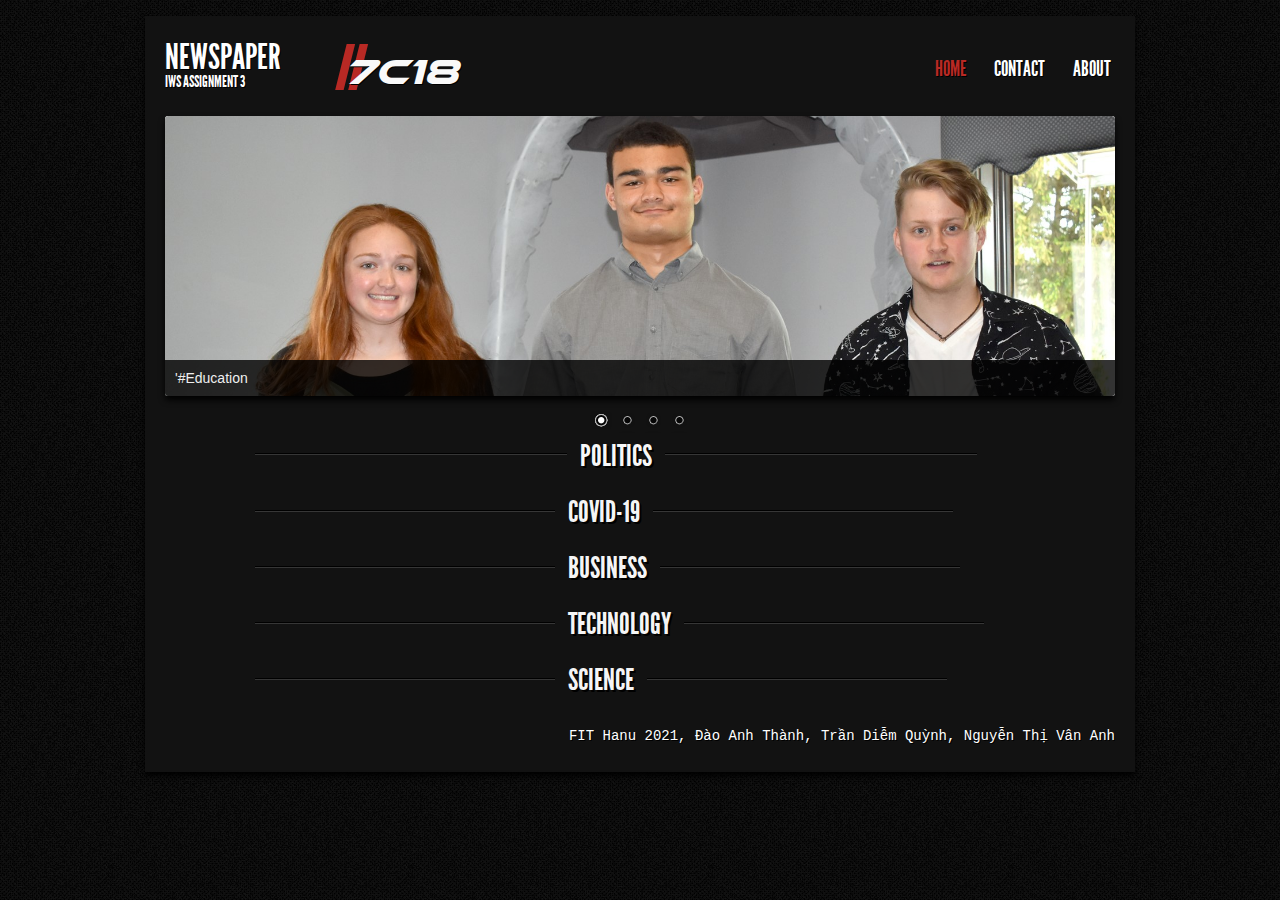
<file: client/index.html>
<!DOCTYPE html>
<html>
    <head>
        <meta charset="utf-8" />
        <link rel="stylesheet" href="css/style.css" />
		<link rel="stylesheet" href="css/nivo-slider.css" type="text/css" media="screen" />
		<link rel="stylesheet" href="css/default/default.css" type="text/css" media="screen" />
		<script src="http://ajax.googleapis.com/ajax/libs/jquery/1.7.1/jquery.min.js" type="text/javascript"></script>
		<script src="./script/jquery.nivo.slider.pack.js" type="text/javascript"></script>
		<script src="./script/consumeapi.js" type="text/javascript" defer></script>
        <!--[if lt IE 9]>
        <script src="http://html5shiv.googlecode.com/svn/trunk/html5.js"></script>
        <![endif]-->
        <title>IWS Assignment 3</title>
    </head>
	<body id="home">
		<div id="wrapper">
		
			<!--__--__--__--__--__--  L O G O  &   N A V    B A R --__--___--__--__--__-->
			<header>
				<div id="logo">
					<h1>Newspaper <span id="ii">II</span>  <span id="srt">7C18</span></h1>
					<div id="tagline">
					<h2>IWS ASSIGNMENT 3</h2>
				</div>
				</div>
				<nav>
					<ul>
						<li><a href="index.html" id="homenav">Home</a></li>
						<li><a href="contact.html">Contact</a></li>
						<li><a href="about.html">About</a></li>
					</ul>
				</nav>
			</header>
			
			<!--__--__--__--__--  T H E    S L I D E R --__--__--__--___--__--__--__-->
			<div class="slider-wrapper theme-default">
				<div id="slider" class="nivoSlider">
					<a href="#"><img src="images/slide1.jpg" alt="" title="'#Education" /></a>
					<a href="#"><img src="images/slide2.jpg" alt="" title="'#Covid-19" /></a>
					<img src="images/slide3.png" alt="" title="'#Sport" />
					<img src="images/slide4.jpg" alt="" title="'#Music"/>
				</div>
			</div>
			<script type="text/javascript">
			$(window).load(function() {
				$('#slider').nivoSlider({pauseTime: 6000,});
			});
			</script>
			
			<!--__--__--__--__--  M A I N   C O N T E N T  --__--__--__--___--__--__-->
			<section>

				<!--__--__--__--__-   POLITICS   - __--__--__--__---->

				<div id="line">
					<div class="dline"></div>
					<h1>POLITICS</h1>
					<div class="dline"></div>
				</div>

				<div class="ourserv"></div>


				<!--__--__--__--__-   COVID-19   - __--__--__--__---->

				<div id="sline">
					<div class="sdline"></div>
					<h1>COVID-19</h1>
					<div class="sdline"></div>
				</div>
				<div class="ourserv" id = "covid"></div>
					



				<!--__--__--__--__-   BUSINESS   - __--__--__--__---->
					
				<div id="sline">
					<div class="sdline"></div>
					<h1>BUSINESS</h1>
					<div class="sdline"></div>
				</div>
				<div class="ourserv" id = "business"></div>
					

				<!--__--__--__--__-   TECHNOLOGY   - __--__--__--__---->

				<div id="sline">
					<div class="sdline"></div>
					<h1>TECHNOLOGY </h1>
					<div class="sdline"></div>
				</div>
				<div class="ourserv" id="technology" ></div>



				<!--__--__--__--__-   SCIENCE   - __--__--__--__---->
	
				<div id="sline">
					<div class="sdline"></div>
					<h1>SCIENCE </h1>
					<div class="sdline"></div>
				</div>
				<div class="ourserv" id="science"></div>	





			</section>				
			<!--__--__--__--__--  T H E    F O O T E R --__--__--__--___--__--__--__-->
			<footer>
				<p>
					FIT Hanu 2021, Đào Anh Thành, Trần Diễm Quỳnh, Nguyễn Thị Vân Anh </p>
			</footer>
		</div>			
	</body>
</html>
</file>
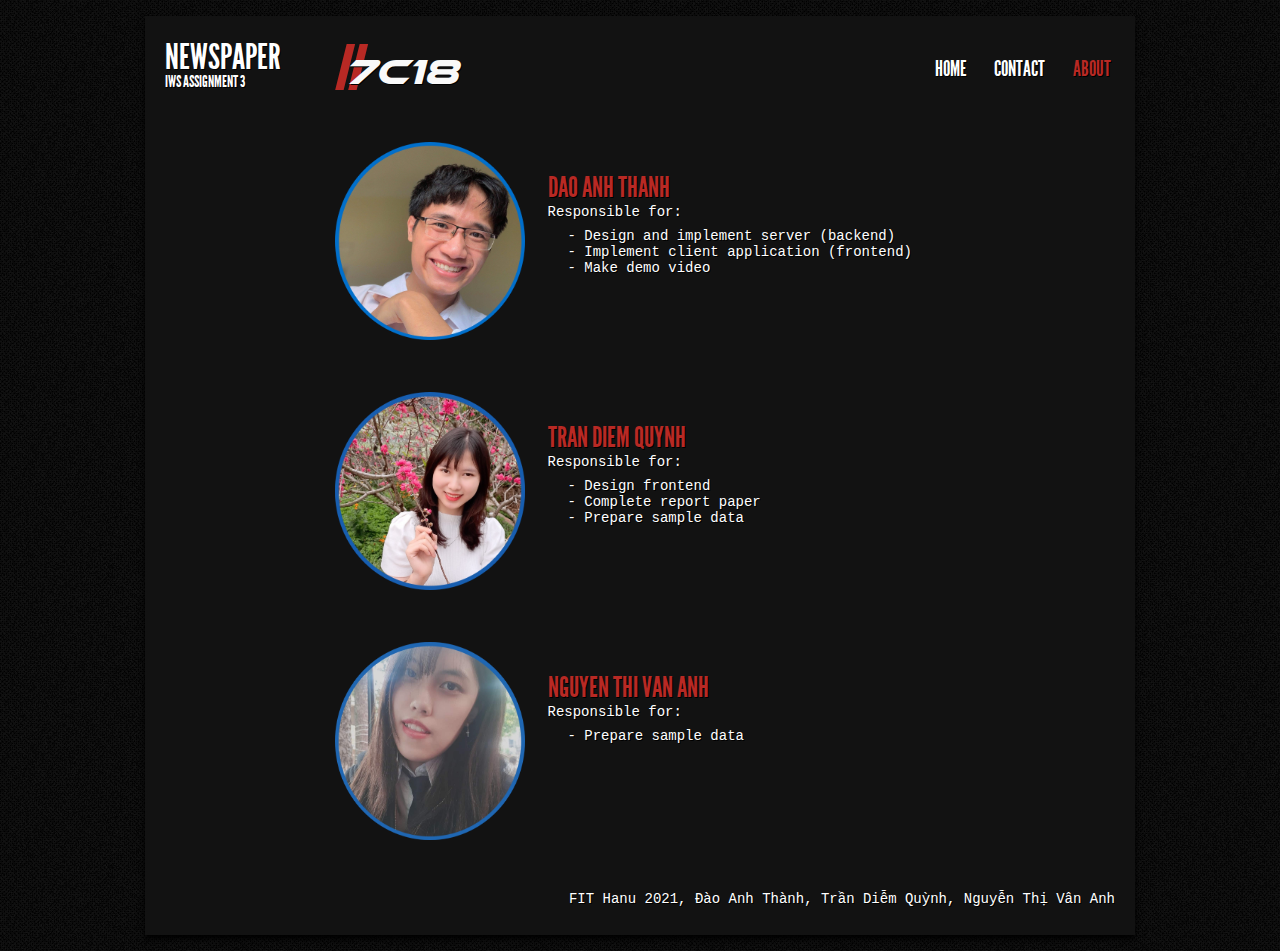
<file: client/about.html>
<!DOCTYPE html>
<html>
    <head>
        <meta charset="utf-8" />
        <link rel="stylesheet" href="css/style.css" />
		<link rel="stylesheet" href="css/nivo-slider.css" type="text/css" media="screen" />
		<link rel="stylesheet" href="css/default/default.css" type="text/css" media="screen" />
		<script src="http://ajax.googleapis.com/ajax/libs/jquery/1.7.1/jquery.min.js" type="text/javascript"></script>
		<script src="jquery.nivo.slider.pack.js" type="text/javascript"></script>
		<script src="./script/singlepost.js" type="text/javascript"></script>
        <!--[if lt IE 9]>
        <script src="http://html5shiv.googlecode.com/svn/trunk/html5.js"></script>
        <![endif]-->
        <title id = "articletitle"></title>
    </head>
	<body id="about">
		<div id="wrapper">
		
			<!--__--__--__--__--__--  L O G O  &   N A V    B A R --__--___--__--__--__-->
			<header>
				<div id="logo">
				<h1>Newspaper <span id="ii">II</span>  <span id="srt">7C18</span></h1>
				<div id="tagline">
					<h2>IWS ASSIGNMENT 3</h2>
				</div>
				</div>
				<nav>
					<ul>
						<li><a href="index.html" id="homenav">Home</a></li>
						<li><a href="contact.html">Contact</a></li>
						<li><a href="about.html" id = "aboutnav">About</a></li>
					</ul>
				</nav>
			</header>
			
			<section>

				<div class = "about_wrapper">
					<div id="avatar">
						<img src="./images/daoanhthanh.png"/>
					</div>
					<div id="introduce">
						<h1>DAO ANH THANH</h1>
						<p>Responsible for:</p>
						<ul class = "a">
							<li>- Design and implement server (backend)</li>
							<li>- Implement client application (frontend)</li>
							<li>- Make demo video</li>
						</ul>
					</div>
				</div>
				<div class = "about_wrapper">
					<div id="avatar">
						<img src="./images/trandiemquynh.png"/>
					</div>
					<div id="introduce">
						<h1>TRAN DIEM QUYNH</h1>
						<p>Responsible for:</p>
						<ul class = "a">
							<li>- Design frontend</li>
							<li>- Complete report paper</li>
							<li>- Prepare sample data</li>
						</ul>
					</div>
				</div>
				<div class = "about_wrapper">
					<div id="avatar">
						<img src="./images/nguyenthivananh.png"/>
					</div>
					<div id="introduce">
						<h1>NGUYEN THI VAN ANH</h1>
						<p>Responsible for:</p>
						<ul class = "a">
							<li>- Prepare sample data</li>
							
						</ul>
					</div>
				</div>
				





			</section>				
			<!--__--__--__--__--  T H E    F O O T E R --__--__--__--___--__--__--__-->
			<footer>
				<p>
					FIT Hanu 2021, Đào Anh Thành, Trần Diễm Quỳnh, Nguyễn Thị Vân Anh </p>
			</footer>
		</div>			
	</body>
</html>
</file>
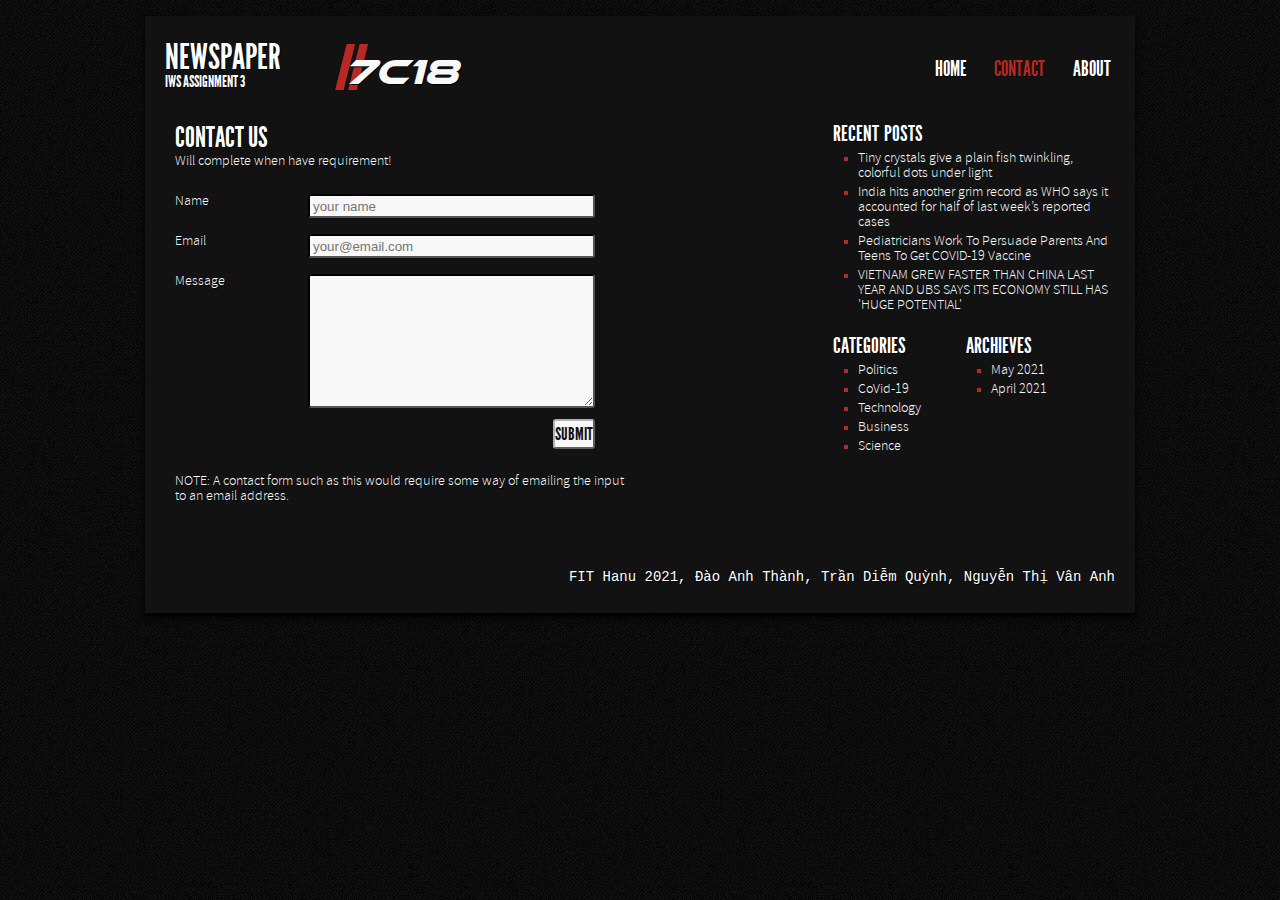
<file: client/contact.html>
<!DOCTYPE html>
<html>
    <head>
        <meta charset="utf-8" />
        <link rel="stylesheet" href="css/style.css" />
		<link rel="stylesheet" href="css/nivo-slider.css" type="text/css" media="screen" />
		<link rel="stylesheet" href="css/default/default.css" type="text/css" media="screen" />
		<script src="http://ajax.googleapis.com/ajax/libs/jquery/1.7.1/jquery.min.js" type="text/javascript"></script>
		<script src="jquery.nivo.slider.pack.js" type="text/javascript"></script>
		<script src="./script/consumeapi.js" type="text/javascript"></script>
        <!--[if lt IE 9]>
        <script src="http://html5shiv.googlecode.com/svn/trunk/html5.js"></script>
        <![endif]-->
        <title>IWS Assignment 3</title>
    </head>
	<body id="contact">
		<div id="wrapper">
		
			<!--__--__--__--__--__--  L O G O  &   N A V    B A R --__--___--__--__--__-->
			<header>
				<div id="logo">
					<h1>Newspaper <span id="ii">II</span>  <span id="srt">7C18</span></h1>
					<div id="tagline">
					<h2>IWS ASSIGNMENT 3</h2>
				</div>
				</div>
				<nav>
					<ul>
						<li><a href="index.html" id="homenav">Home</a></li>
						<li><a href="contact.html" id="contactnav">Contact</a></li>
						<li><a href="about.html">About</a></li>
					</ul>
				</nav>
			</header>
			
			<!--__--__--__--__--  M A I N   C O N T E N T  --__--__--__--___--__--__-->
			<section>
				<div id="contactpost">
					<h1>Contact Us</h1>
					<p>Will complete when have requirement!</p>
					<form method="post" action="#">
				        <div id="contactform">
						<p><label for="name">Name</label><input type="user" name="name" id="name" placeholder="your name" onfocus="this.placeholder = ''" onblur="this.placeholder = 'your name'" /></p> 
						<p><label for="email">Email</label><input type="email" name="email" id="email" placeholder="your@email.com" onfocus="this.placeholder = ''" onblur="this.placeholder = 'your@email.com'" /></p> 
					    <p><label for="message">Message</label><textarea name="message" id="message"></textarea></p>
						<p style="padding-top: 105px"><span>&nbsp;</span><input class="submit" type="submit" name="contact_submitted" value="submit" /></p>
						</div>
				    </form>
					&nbsp;
					<p>NOTE: A contact form such as this would require some way of emailing the input<br />
					to an email address.</p>
				</div>

				<!--__--__--__--  S I D E B A R --__--__--__--__-->
				<div id="sidebar">
					<aside>
						<h1>Recent Posts</h1>
						<ul>
							<li><a href="#">Tiny crystals give a plain fish twinkling, colorful dots under light</a></li>
							<li><a href="#">India hits another grim record as WHO says it accounted for half of last week’s reported cases</a></li>
							<li><a href="#">Pediatricians Work To Persuade Parents And Teens To Get COVID-19 Vaccine</a></li>
							<li><a href="#">VIETNAM GREW FASTER THAN CHINA LAST YEAR AND UBS SAYS ITS ECONOMY STILL HAS 'HUGE POTENTIAL'</a></li>						
						</ul>
					</aside>
					<aside>
						<div id="cat">
							<h1>Categories</h1>
							<ul>
								<li><a href="#">Politics</a>
									<li><a href="#">CoVid-19</a>
									<li><a href="#">Technology</a>
									<li><a href="#">Business</a>
									<li><a href="#">Science</a>
								</ul>
							</div>
							<div id="archives">
								<h1>Archieves</h1>
								<ul>
									<li><a href="#">May 2021</a>
									<li><a href="#">April 2021</a>
							</ul>
						</div>
					</aside>
				</div>
			</section>
			<!--__--__--__--__--  T H E    F O O T E R --__--__--__--___--__--__--__-->
			<footer>
				<p>
					FIT Hanu 2021, Đào Anh Thành, Trần Diễm Quỳnh, Nguyễn Thị Vân Anh </p>
			</footer>
		</div>			
	</body>
</html>
</file>
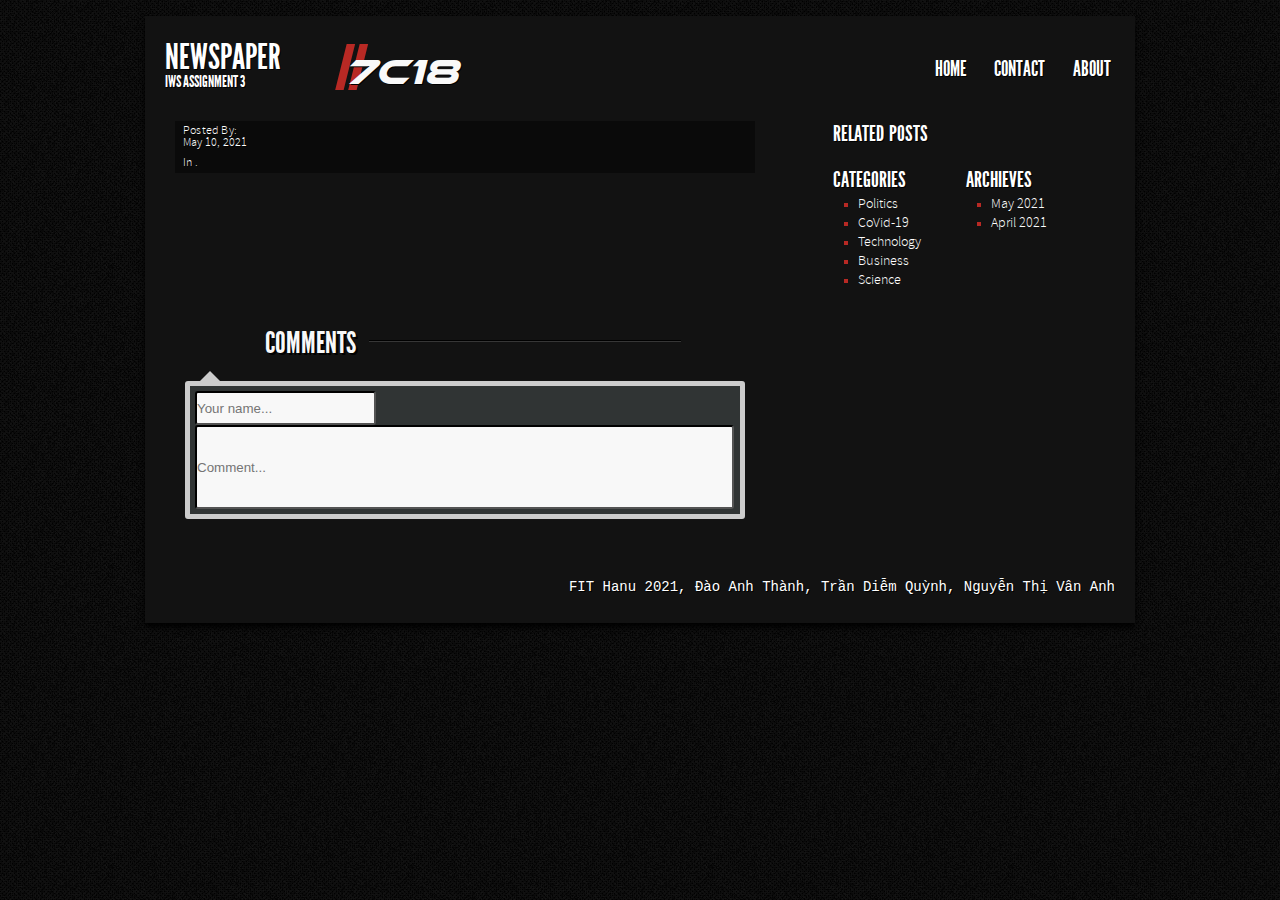
<file: client/singlepost.html>
<!DOCTYPE html>
<html>
    <head>
        <meta charset="utf-8" />
        <link rel="stylesheet" href="css/style.css" />
		<link rel="stylesheet" href="css/nivo-slider.css" type="text/css" media="screen" />
		<link rel="stylesheet" href="css/default/default.css" type="text/css" media="screen" />
		<link rel="stylesheet" href="./css/comment.css" type="text/scss" media="screen"/>
		<script src="http://ajax.googleapis.com/ajax/libs/jquery/1.7.1/jquery.min.js" type="text/javascript"></script>
		<script src="jquery.nivo.slider.pack.js" type="text/javascript"></script>
		<script src="./script/singlepost.js" type="text/javascript"></script>
        <!--[if lt IE 9]>
        <script src="http://html5shiv.googlecode.com/svn/trunk/html5.js"></script>
        <![endif]-->
        <title id = "articletitle"></title>
    </head>
	<body id="blog">
		<div id="wrapper">
		
			<!--__--__--__--__--__--  L O G O  &   N A V    B A R --__--___--__--__--__-->
			<header>
				<div id="logo">
				<h1>Newspaper <span id="ii">II</span>  <span id="srt">7C18</span></h1>
				<div id="tagline">
					<h2>IWS ASSIGNMENT 3</h2>
				</div>
				</div>
				<nav>
					<ul>
						<li><a href="index.html" id="homenav">Home</a></li>
						<li><a href="contact.html">Contact</a></li>
						<li><a href="about.html">About</a></li>
					</ul>
				</nav>
			</header>
			
			<!--__--__--__--__--  M A I N   C O N T E N T  --__--__--__--___--__--__-->
			<section>
				<article id="singlepost">
					<h1 ><a href="#" id = "articleTitle"></a></h1>
					<h2>Posted By: <a href="#" id="author"></a> <p id="date_created">May 10, 2021</p> In <a href="#" id = "category"></a>.</h2>

					<div class = "image">	
						
					</div>

					<div class="tags"></div>

					<p id = "shortintro"></p>
					<p id = "content"></p>
					

					<div id="line" class = "comm">
						<!-- <div class="dline"></div> -->
						<h1>COMMENTS</h1>
						<div class="dline"></div>
					</div>

					<div class="container">

						<div class="dialogbox">
							<div class="body">
							  <span class="tip tip-up"></span>
							  <!-- <h3 id = "comment_displayname">Enter your comment...</h3> -->
							  <input type="text" placeholder="Your name...">
							  <span id="comment_content">
								<input type="text" placeholder="Comment...">
							  </span> 
							  <!-- <div class="form__group field">
								<input type="input" class="form__field" placeholder="Name" name="name" id='name' required />
								<label for="name" class="form__label">Name</label>
							  </div>
							  
							  <div class="form__group field">
								<input type="input" class="form__field" placeholder="Name" name="name" id='name' required />
								<label for="name" class="form__label">Name</label>
							  </div> -->
							  


							  <!-- <div class="message" >
  
								<span id="comment_content"><form></form></span>
							  </div> -->
							</div>
						</div>
						
						
					</div>		
				
				
				</article>



				

				<!--__--__--__--  S I D E B A R --__--__--__--__-->
				<div id="sidebar">
					<aside>
						<h1>Related Posts</h1>
						<ul class="related_posts">												
						</ul>
					</aside>
					<aside>
						<div id="cat">
							<h1>Categories</h1>
							<ul class = "categories">
							
								<li><a href="#">Politics</a></li>
								<li><a href="#">CoVid-19</a> </li>
								<li><a href="#">Technology</a> </li>
								<li><a href="#">Business</a> </li>
								<li><a href="#">Science</a></li>
							</ul>
							</div>
							<div id="archives">
								<h1>Archieves</h1>
								<ul>
									<li><a href="#">May 2021</a>
									<li><a href="#">April 2021</a>
							</ul>
						</div>
					</aside>
				</div>
			</section>
			<!--__--__--__--__--  T H E    F O O T E R --__--__--__--___--__--__--__-->
			<footer>
				<p>
					FIT Hanu 2021, Đào Anh Thành, Trần Diễm Quỳnh, Nguyễn Thị Vân Anh </p>
			</footer>
		</div>			
	</body>
</html>
</file>
<file: client/css/style.css>
/****************** U S E D   F O N T S **********************/
@font-face {
    font-family: 'LeagueGothic';
    src: url('../fonts/League_Gothic-webfont.eot');
    src: url('../fonts/League_Gothic-webfont.eot?#iefix') format('embedded-opentype'),
         url('../fonts/League_Gothic-webfont.woff') format('woff'),
         url('../fonts/League_Gothic-webfont.ttf') format('truetype'),
         url('../fonts/League_Gothic-webfont.svg#LeagueGothicRegular') format('svg');
    font-weight: normal;
    font-style: normal;
}
@font-face {
    font-family: 'Source';
    src: url('../fonts/SourceSansPro-Light-webfont.eot');
    src: url('../fonts/SourceSansPro-Light-webfont.eot?#iefix') format('embedded-opentype'),
         url('../fonts/SourceSansPro-Light-webfont.woff') format('woff'),
         url('../fonts/SourceSansPro-Light-webfont.ttf') format('truetype'),
         url('../fonts/SourceSansPro-Light-webfont.svg#SourceSansProLight') format('svg');
    font-weight: normal;
    font-style: normal;
}
@font-face {
    font-family: 'ethno';
    src: url('../fonts/ethnocentric_rg-webfont.eot');
    src: url('../fonts/ethnocentric_rg-webfont.eot?#iefix') format('embedded-opentype'),
         url('../fonts/ethnocentric_rg-webfont.woff') format('woff'),
         url('../fonts/ethnocentric_rg-webfont.ttf') format('truetype'),
         url('../fonts/ethnocentric_rg-webfont.svg#ethnocentricregular') format('svg');
    font-weight: normal;
    font-style: normal;

}
/********************* R E S E T *************************/
*{
	margin: 0;
	padding: 0;
	list-style: none;
}
img{
	border: none;
	border-radius: 3px;
}

a{
	color: #fff;
	text-decoration: none;
	text-shadow: none;
}
a:hover{
	color: #B82924;
}
p{
	margin-bottom: 8px;
}
::-moz-selection {
       background-color: #B82924;
       color: #fff;
}

/* Works in Safari */
::selection {
       background-color: #B82924;
       color: #fff;
}

/************** G E N E R A L    S T Y L E ***************/
#wrapper{
	width: 950px;
	margin: 16px auto;
	background-color: #121212;
	padding: 20px 20px;
	box-shadow: 0 4px 6px #000;
}

body{
	background: url('../images/bg.png') repeat;
	font-family: Source, Tahoma, sans-serif;
	color: #fff;
	font-size: 14px;
	text-shadow: 1px 1px 0px #000;
}
#srt{
	color: #f9f9f9;
	display: block;
	float: right;
	position: absolute;
	top: 14px;
	left: 180px;
	text-shadow: 1px 1px 0px #000;
	font-size: 36px;
	font-style: italic;
	font-family: ethno, sans-serif;
	font-weight: normal;
}
#ii{
	font-size: 60px;
	font-family: LeagueGothic, sans-serif;
	font-weight: bold;
	position: absolute;
	left: 169px;
	top: -3px;
	color: #b82924;
	display: block;
	float: right;
	text-shadow: none;
	font-style: italic;
	letter-spacing: 2px;
}

/************* L O G O   &  N A V   B A R    S T Y L E ****************/
header h1{
	font-family: LeagueGothic, Impact, sans-serif;
	font-weight: normal;
	text-transform: uppercase;
	font-size: 2.5em;
	text-shadow: 1px 1px 0 #000;
	position: relative;
	width: 300px;
	margin-bottom: 2px;
}
header h2{
	font-size: 16px;
	font-weight: normal;
	font-family: LeagueGothic, sans-serif;
	width: 170px;
	text-shadow: 1px 1px 0 #000;
	text-transform: uppercase;
}
#tagline{
		margin-top: -8px;
}		
#logo, nav, nav li{
	display: inline-block;
	vertical-align: top;
	*display: inline;
	zoom:1;
}
#logo{
	width: 270px;
}
nav a {
	color: #fff;
	font-family: LeagueGothic, sans-serif;
	text-decoration: none;
	font-size: 1.5em;
	margin-left: 25px;
	text-transform: uppercase;
	text-shadow: 1px 1px 0px #000;
}

nav{
	margin: 20px 4px 0 0;
	float: right;
}
header{
	margin-bottom: 25px;
}
#home a#homenav, #blog a#blognav, #fullwidth a#fullwidthnav, #contact a#contactnav, #about a#aboutnav{
	color: #b82924;
}
/*************** B A N N E R    S T Y L E ******************/
#banner{
	position: relative;
	margin-bottom: 30px;
}
#banneri{
	position: absolute;
	bottom: 15%;
	left: 0;
	width: 500px;
	background-color: rgba(0,0,0,.8);
	padding: 5px 10px;
}
#banner img{
	box-shadow: 0 4px 6px #000;
}
#banner h1{
	font-family: LeagueGothic, Impact, sans-serif;
	font-weight: normal;
	text-transform: uppercase;
	text-shadow: 1px 1px 0px #000;
	display: inline;
}
 .rm{
	position: absolute;
	color: #000;
	background-color: #fff;
	padding: 4px 8px;
	right: 3%;
	bottom: -10%;
}

/************* H O M E    C O N T E N T *******************/
#line h1{
	font-family: LeagueGothic, Impact, sans-serif;
	font-weight: normal;
	font-size: 30px;
	text-transform: uppercase;
	color: #f8f8f8;
	text-shadow: 2px 2px 0 #000;
	text-align:  center;
}
#line h1, .dline{
	display: inline-block;
	*display: inline;
	zoom:1;
	margin: 0 0 0 10px;
}
#line{
		margin: 0 0 0 80px;
}
.dline{
	width: 312px;
	height: 3px;
	background: url('../images/bgdline.png') repeat-x ;
	margin-bottom: 10px;
}
.ourserv article{
	width: 275px;
	display: inline-block;
	*display: inline;
	zoom:1;
	vertical-align: top;
	margin: 0 38px 0 0;
}
.ourserv article h1, .latestp article h1{
	font-family: LeagueGothic, sans-serif;
	font-weight: normal;
	text-transform: uppercase;
	font-size: 22px;
	margin-bottom: 5px;
}
.lastarticle{
	margin:0;
}
.ourserv{
	margin: 8px 0 15px 20px;
	width: 100%;
}
.ourserv img, .latestp img{
	margin-bottom: 5px;
    box-shadow: 0 4px 6px #000;
}
.rm{
	color: #121212;
	background-color: #F2F2F2;
	padding: 1px 4px;
	display:block;
	width: 58px;
	margin-top: 5px;
	box-shadow: 0px 0px 3px #000;
	font-family: LeagueGothic, sans-serif;
	text-transform: uppercase; 
	font-size: 18px;
	border-radius: 2px;
}
.rm:hover{
	background-color: #B82924;
	color: #121212;
}	

#sline h1{
	font-family: LeagueGothic, Impact, sans-serif;
	font-weight: normal;
	font-size: 30px;
	text-transform: uppercase;
	color: #f5f5f5;
	text-shadow: 2px 2px 0 #000;
	text-align:  center;
}
#sline h1, .sdline{
	display: inline-block;
	*display: inline;
	zoom:1;
	margin: 0 0 0 10px;
}
#sline{
	margin: 20px 0 10px 80px;
}
.sdline{
	width: 300px;
	height: 2px;
	background: url('../images/bgdline.png') repeat-x ;
	margin-bottom: 10px;
}
.latestp article{
	width: 210px;
	display: inline-block;
	*display: inline;
	zoom:1;
	margin-right: 20px;
}
.latestp{
	margin-left: 20px;
}

/************* B L O G    S T Y L E  &   C O N T A C T   P A G E *****************************/
.articles, #sidebar{
	display: inline-block;
	vertical-align: top;
	*display: inline;
	zoom:1;
}
#blog section, #contact section{
	margin: 30px 0 0 10px;
}
#sidebar, #contat #sidebar{
	width: 280px;
	margin:0 0 0 55px;
}
.articles, #contactpost{
	width: 600px;
	margin:0 0 40px 0;
}
#blog li, #contact li{
	list-style-type: square;
}
#blog article{
	width: 580px;
	margin-bottom: 40px;
}
#blog footer, #contact footer{
	margin-top: 0px;
}
#blog article h1 a{
	font-family: LeagueGothic, sans-serif;
	font-weight: normal;
	text-transform: uppercase;
	font-size: 22px;
	text-shadow: 1px 1px 0 #000;
	word-spacing: 2px;
	margin-bottom: 5px;
}
#blog article h2{
	font-size: 12px;
	font-weight: normal;
	letter-spacing: 0.2px;
	margin-bottom: 12px;
	background-color: #0a0a0a;
	padding: 4px 8px 4px 8px;
	font-family: source, sans-serif;
	text-transform: none;
}
#blog article h2 a:hover{
	text-decoration: underline;
}
#blog article img{
	box-shadow: 0 4px 6px #000;
	margin-bottom: 10px;
}
#sidebar h1, #contact #sidebar h1{
	font-family: LeagueGothic, sans-serif;
	font-weight: normal;
	text-transform: uppercase;
	font-size: 22px;
	text-shadow: 1px 1px 0 #000;
	word-spacing: 2px;
	margin-bottom: 4px;
}
#sidebar li, #contact #sidebar li {
	margin:0 0 4px 25px;
	color: #b82924;
}
#sidebar li:hover, #contact #sidebar li:hover{
	margin-left: 30px;
}
#sidebar li a:hover, #contact #sidebar li a:hover{
	text-decoration: underline;
}
#blog aside, #contact #sidebar aside{
	margin: 0 0 20px 0;
}
#cat, #archives, #contact #sidebar  #cat, #contact #sidebar #archives{
	width: 130px;
	display: inline-block;
	vertical-align: top;
	*display: inline;
	zoom:1;
}
.continue{
	text-decoration: underline;
}
/* SINGLE POST STYLE  and CONTACT PAGE with SIDEBAR*/
#singlepost, #sidebar, #contactpost{
	display: inline-block;
	vertical-align: top;
	*display: inline;
	zoom:1;
}
#singlepost{
	margin-right: 20px;
}
/* CONTACT PAGE */
#contactpost p{
	margin-bottom: 25px;
}
input[type="user"]{
	display: block;
	float: right;
	height: 20px;
	width: 280px;
	padding-left: 3px;
}
input[type="email"]{
	display: block;
	float: right;
	height: 20px;
	width: 280px;
	padding-left: 3px;
}
#message{
	display: block;
	float: right;
	width: 280px;
	height: 130px;
	padding-left: 3px;
}
input[type="submit"]{
	display: block;
	float: right;
	font-family: LeagueGothic, sans-serif;
	font-size: 18px;
	text-transform: uppercase;
	border: 2px outset #b2b2b2;
	color: #121212;

}
input, #message{
	margin-right: 180px;
	background-color: #f8f8f8;
	border: 2px inset #000;
	border-radius: 3px;
}
input[type="submit"]:hover{
	cursor:pointer;
}
input[type="submit"]:active{
	border: 2px inset #b2b2b2;
}

/************* F U L L  W I D T H   &  S I N G L E   P O S T    S T Y L E*********************/
#fullwidth h1,#fullwidth  h2,#fullwidth  h3,#fullwidth  h4,#fullwidth  h5,#fullwidth  h6, h1, h2, h3, h4, h5, h6{
	font-family: LeagueGothic, sans-serif;
	text-transform: uppercase;
	font-weight: normal;
}
#fullwidth section h2, #singlepost section h2{
	color: #b82924;
}
.mg{ /*just for examples, do not use this class*/
	margin: 8px 0 12px 0;
}
#fullwidth section a, #singlepost section a{
	text-decoration: underline;
}
#fullwidth section ul li, #singlepost section ul li{
	list-style-type: square;
	margin-left: 20px;
}
#fullwidth section ol li, #singlepost section ol li{
	list-style-type: decimal;
	margin-left: 20px;
}
.right{
	float: right;
	margin-left: 10px;
}
.left{
	float: left;
	margin-right: 10px;
}
.center{
	display: block;
	text-align: center;
	margin: 20px auto;
}

.image img{
	width: 577px;
}


/*********************    COMMENT STYLE   ************************/
.tip {
	width: 0px;
	height: 0px;
	position: absolute;
	background: transparent;
	border: 10px solid #ccc;
  }
  
  .tip-up {
	top: -25px; /* Same as body margin top + border */
	left: 10px;
	border-right-color: transparent;
	border-left-color: transparent;
	border-top-color: transparent;
  }
  
  .dialogbox .body {
	position: relative;
	max-width: 600px;
	height: auto;
	margin: 20px 10px;
	padding: 5px;
	background-color: #303434;
	border-radius: 3px;
	border: 5px solid #ccc;
  }
  
  .body .message {
	min-height: 30px;
	border-radius: 3px;
	font-family: Arial;
	font-size: 14px;
	line-height: 1.5;
	color: #9c9183;
  }
  
  .tags{
	margin-bottom: 20px;
	padding-bottom: 20px;
  }
  .tags a{
	font-style: italic;
	color: aqua;
  }


  .comm{
	padding-top: 100px;
  }
  #singlepost #line #dline{

	width: 50px;
	height: 3px;
	background: url('../images/bgdline.png') repeat-x ;
	margin-bottom: 10px;

  }

/************** ABOUT STYLE ****************/
.about_wrapper{
	height: 200px;
	position: relative;
	margin: 50px;
	font-family: 'Courier New', Courier, monospace;
}

#avatar {
	margin-left: 100px;
	float:left; 
	/* background: #34cba2; */
	width:25%;
	height: 200px;
}

#avatar img{
	margin-left: 20px;
	margin-top: 1px;
	height: 198px;
	width: 190px;
}
#introduce{
	padding: 30px 0px 0px 20px; 
	float:left; 
	/* background:#CB345D; */
	width:50%;
	height: 200px;
}
#introduce h1{
	color: #B82924;
}
ul.a{
	padding-left: 20px;
	list-style: circle;
}




/************* F O O T E R     S T Y L E *************************/

footer{
	margin-top: 30px;
	text-align: right;
	font-family: 'Courier New', Courier, monospace;
}


/*********** COMMENT STYLE ***********/
input {
	height: 30px;
}
#comment_content input{
	width: 535px;
	height: 80px;
}
</file>
<file: client/css/default/default.css>
/*
Skin Name: Nivo Slider Default Theme
Skin URI: http://nivo.dev7studios.com
Description: The default skin for the Nivo Slider.
Version: 1.3
Author: Gilbert Pellegrom
Author URI: http://dev7studios.com
Supports Thumbs: true
*/

.theme-default .nivoSlider {
	position:relative;
	background:#fff url(loading.gif) no-repeat 50% 50%;
    margin-bottom:10px;
    -webkit-box-shadow: 0px 1px 5px 0px #4a4a4a;
    -moz-box-shadow: 0px 1px 5px 0px #4a4a4a;
    box-shadow: 0 4px 6px #000;
}
.theme-default .nivoSlider img {
	position:absolute;
	top:0px;
	left:0px;
	display:none;
}
.theme-default .nivoSlider a {
	border:0;
	display:block;
}

.theme-default .nivo-controlNav {
	text-align: center;
	padding: 5px 0;
}
.theme-default .nivo-controlNav a {
	display:inline-block;
	width:22px;
	height:22px;
	background:url(bullets.png) no-repeat;
	text-indent:-9999px;
	border:0;
	margin: 0 2px;
}
.theme-default .nivo-controlNav a.active {
	background-position:0 -22px;
}

.theme-default .nivo-directionNav a {
	display:block;
	width:30px;
	height:30px;
	background:url(arrows.png) no-repeat;
	text-indent:-9999px;
	border:0;
	opacity: 0;
	-webkit-transition: all 200ms ease-in-out;
    -moz-transition: all 200ms ease-in-out;
    -o-transition: all 200ms ease-in-out;
    transition: all 200ms ease-in-out;
}
.theme-default:hover .nivo-directionNav a { opacity: 1; }
.theme-default a.nivo-nextNav {
	background-position:-30px 0;
	right:15px;
}
.theme-default a.nivo-prevNav {
	left:15px;
}

.theme-default .nivo-caption {
    font-family: Tahoma, Helvetica, Arial, sans-serif;
}
.theme-default .nivo-caption a {
    color:#fff;
    border-bottom:1px dotted #fff;
}
.theme-default .nivo-caption a:hover {
    color:#fff;
}

.theme-default .nivo-controlNav.nivo-thumbs-enabled {
	width: 100%;
}
.theme-default .nivo-controlNav.nivo-thumbs-enabled a {
	width: auto;
	height: auto;
	background: none;
	margin-bottom: 5px;
}
.theme-default .nivo-controlNav.nivo-thumbs-enabled img {
	display: block;
	width: 120px;
	height: auto;
}
</file>
<file: client/css/comment.css>
.form__group {
  position: relative;
  padding: 15px 0 0;
  margin-top: 10px;
  width: 50%;
}

.form__field {
  font-family: inherit;
  width: 100%;
  border: 0;
  border-bottom: 2px solid #9b9b9b;
  outline: 0;
  font-size: 1.3rem;
  color: #fff;
  padding: 7px 0;
  background: transparent;
  -webkit-transition: border-color 0.2s;
  transition: border-color 0.2s;
}

.form__field::-webkit-input-placeholder {
  color: transparent;
}

.form__field:-ms-input-placeholder {
  color: transparent;
}

.form__field::-ms-input-placeholder {
  color: transparent;
}

.form__field::placeholder {
  color: transparent;
}

.form__field:placeholder-shown ~ .form__label {
  font-size: 1.3rem;
  cursor: text;
  top: 20px;
}

.form__label {
  position: absolute;
  top: 0;
  display: block;
  -webkit-transition: 0.2s;
  transition: 0.2s;
  font-size: 1rem;
  color: #9b9b9b;
}

.form__field:focus {
  padding-bottom: 6px;
  font-weight: 700;
  border-width: 3px;
  -o-border-image: linear-gradient(to right, #11998e, #38ef7d);
     border-image: -webkit-gradient(linear, left top, right top, from(#11998e), to(#38ef7d));
     border-image: linear-gradient(to right, #11998e, #38ef7d);
  border-image-slice: 1;
}

.form__field:focus ~ .form__label {
  position: absolute;
  top: 0;
  display: block;
  -webkit-transition: 0.2s;
  transition: 0.2s;
  font-size: 1rem;
  color: #11998e;
  font-weight: 700;
}

/* reset input */
.form__field:required, .form__field:invalid {
  -webkit-box-shadow: none;
          box-shadow: none;
}
/*# sourceMappingURL=comment.css.map */
</file>
